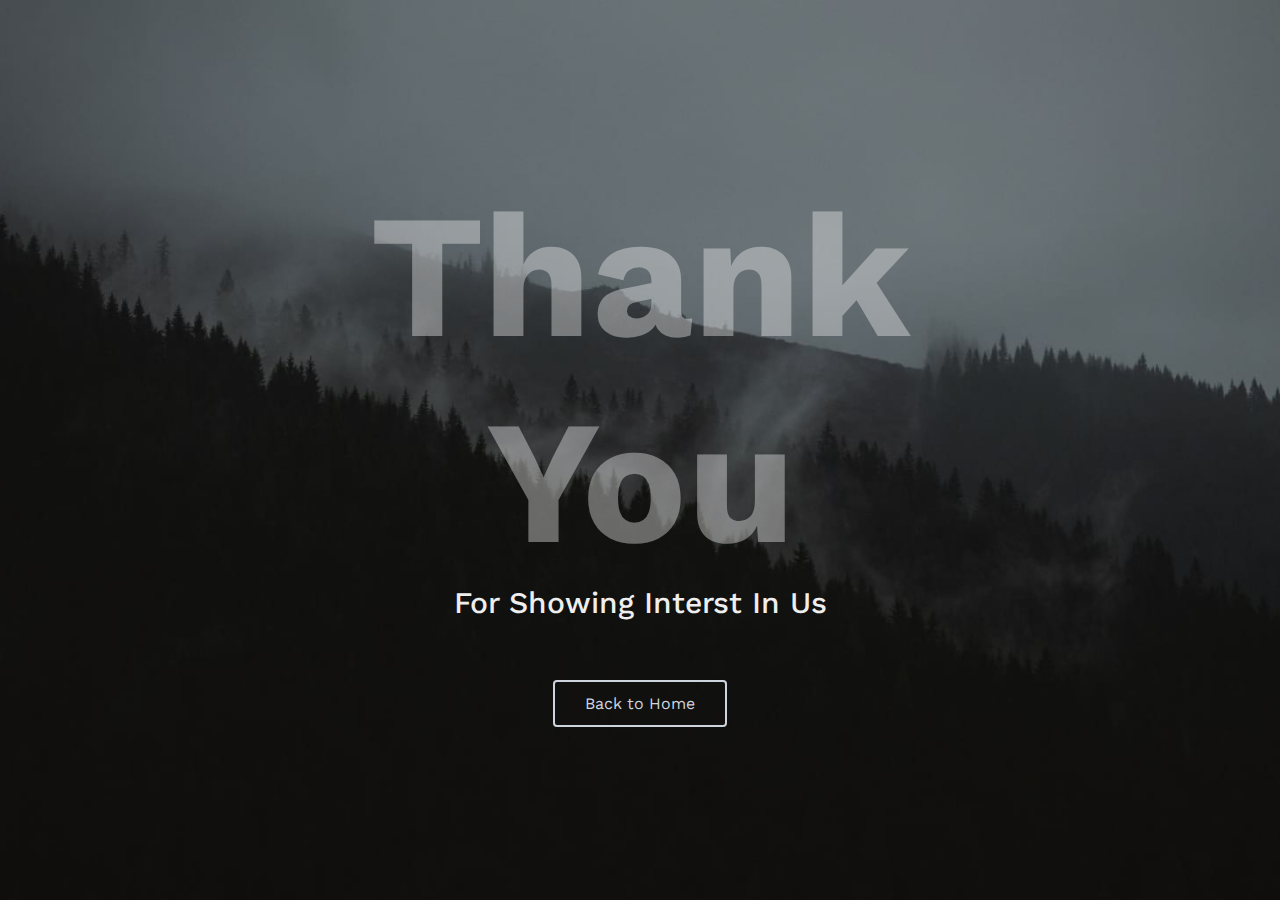
<file: thank.html>
<!DOCTYPE html>
<html lang="zxx">

<head>
    <title>Thank You</title>
        <link href="https://fonts.googleapis.com/css?family=Work+Sans:400,700&display=swap" rel="stylesheet">

   
    <link rel="stylesheet" href="css/fog.css" type="text/css" media="all" />
    

  
    <link rel="stylesheet" href="css/fontAwesome.css" type="text/css" media="all" />
    
</head>

<body>
    <div class="w3l-error-block">

        <div class="page">
            <div class="content">
                <div class="logo">
                    <a class="brand-logo" href="thank.html"></a>
                     
                <a class="brand-logo" href="index.html">
                    <img src="images/logo.png" alt="Your logo" title="idoevents" style="height:35px;" />
                </a> 
            
                </div>
                <div class="w3l-error-grid">
                    <h1>Thank You</h1>
                    <h2>For Showing Interst In Us</h2>

                    <a href="index.html" class="home">Back to Home</a>
                </div>

                
            </div>
            <img src="images/fog.jpg" class="img-responsive" alt="error image" />
        </div>

        <script src="js/jquery-3.3.1.min.js"></script>
        <script>
            var lFollowX = 0,
                lFollowY = 0,
                x = 0,
                y = 0,
                friction = 1 / 30;

            function animate() {
                x += (lFollowX - x) * friction;
                y += (lFollowY - y) * friction;

                translate = 'translate(' + x + 'px, ' + y + 'px) scale(1.1)';

                $('img').css({
                    '-webit-transform': translate,
                    '-moz-transform': translate,
                    'transform': translate
                });

                window.requestAnimationFrame(animate);
            }

            $(window).on('mousemove click', function (e) {

                var lMouseX = Math.max(-100, Math.min(100, $(window).width() / 2 - e.clientX));
                var lMouseY = Math.max(-100, Math.min(100, $(window).height() / 2 - e.clientY));
                lFollowX = (20 * lMouseX) / 100; // 100 : 12 = lMouxeX : lFollow
                lFollowY = (10 * lMouseY) / 100;

            });

            animate();
        </script>
    </div>
</body>

</html>
</file>
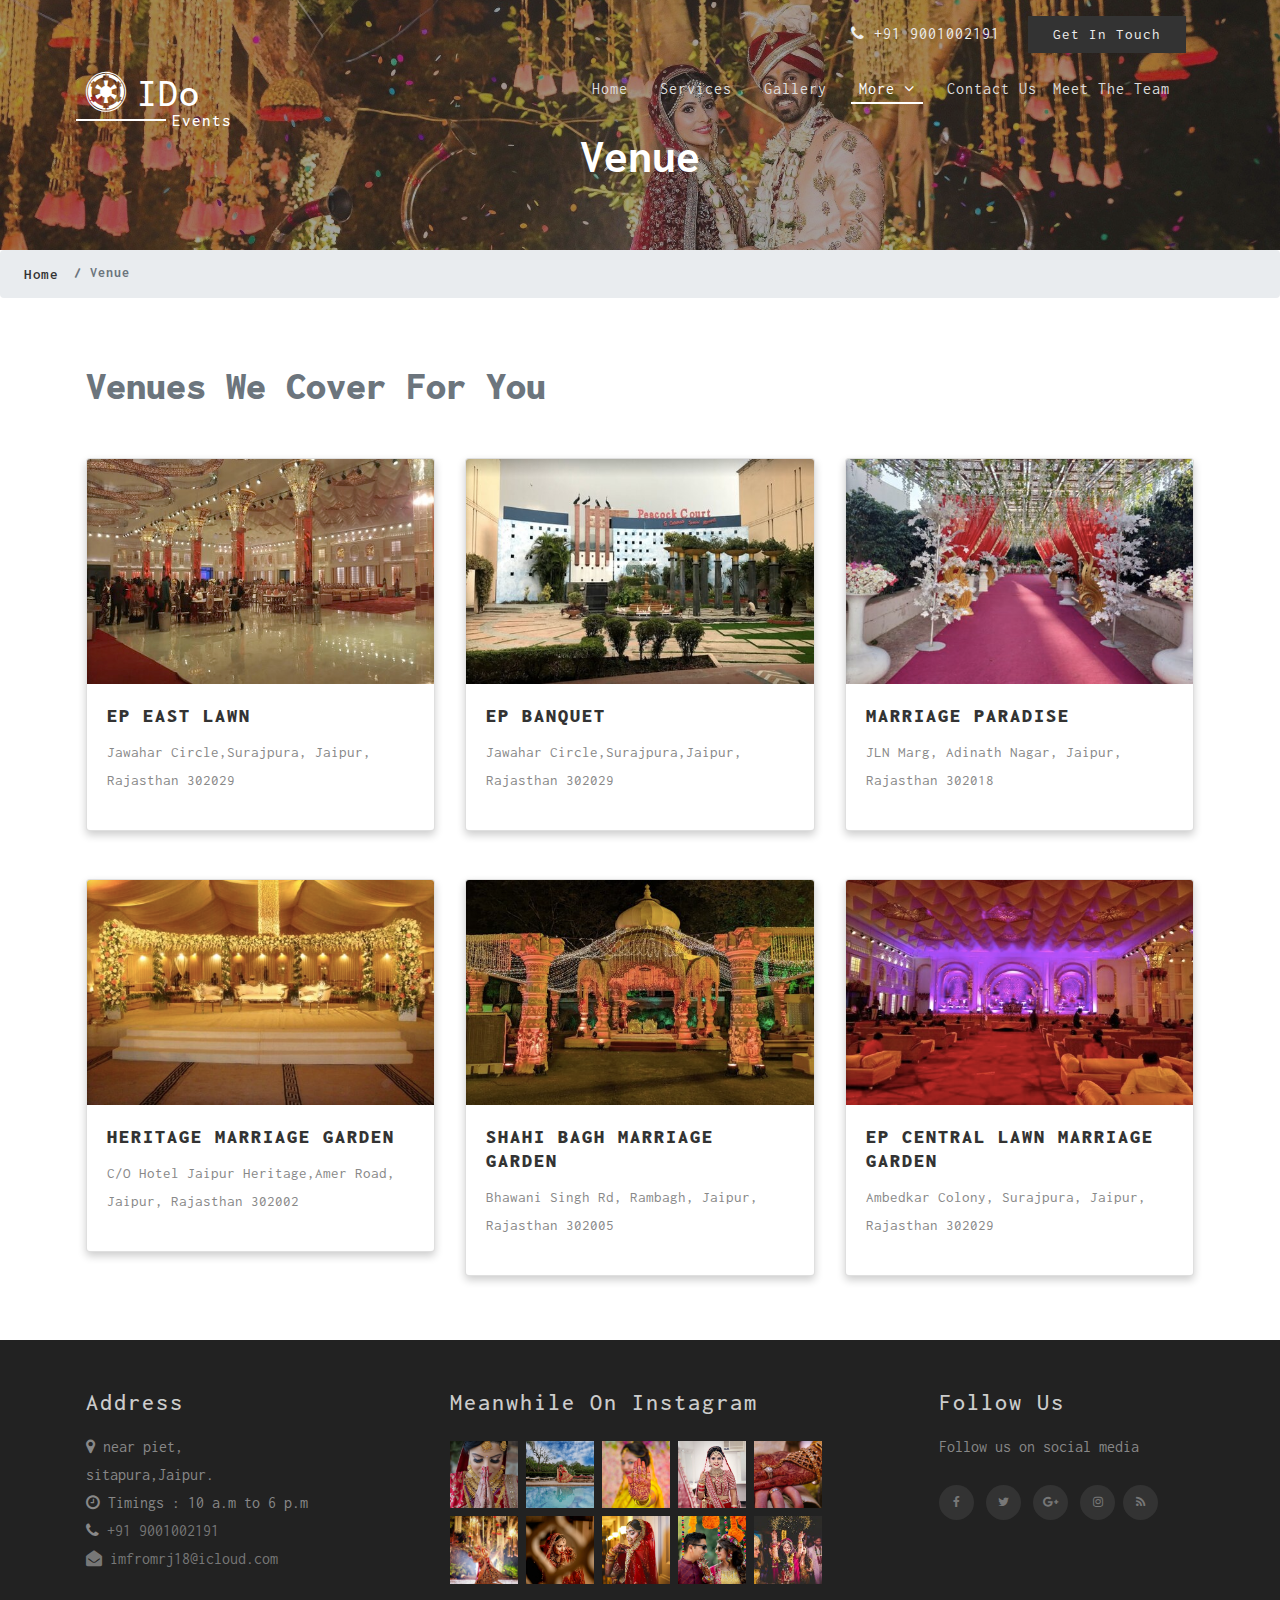
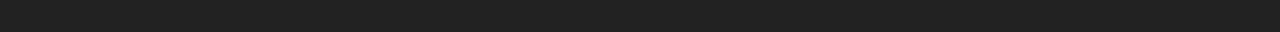
<file: venue.html>
<!DOCTYPE html>
<html lang="en">
<head>
<title>iDo Weddings</title>


	<script type="application/x-javascript">
		addEventListener("load", function () {
			setTimeout(hideURLbar, 0);
		}, false);

		function hideURLbar() {
			window.scrollTo(0, 1);
		}
	</script>



	<link rel="stylesheet" href="css/bootstrap.css">
	<link rel="stylesheet" href="css/style.css" type="text/css" media="all" />
	<link rel="stylesheet" href="css/font-awesome.min.css">

	<link href="//fonts.googleapis.com/css?family=Inconsolata:400,700&amp;subset=latin-ext,vietnamese" rel="stylesheet">


</head>

<body>



<header>
	<div class="container">

		<section class="row top_header pt-3">
			<div class="col-lg-6 buttons ml-auto">
				<p><span class="fa fa-phone"></span> +91 9001002191</p>
				<a class="btn btn-info btn-lg-block w3ls-btn px-sm-4 px-3 text-capitalize mr-sm-2" href="#contact-popup">Get In Touch</a>
				
			</div>
		</section>

		<nav class="py-3">
        <div id="logo">
			<h1>
				<a class="navbar-brand" href="index.html"> <span class="fa fa-empire"></span>iDo <span><span class="line"></span>Events</span>
				</a>
			</h1>
		</div>

        <label for="drop" class="toggle"><span class="fa fa-bars"></span></label>
        <input type="checkbox" id="drop" />
            <ul class="menu mt-2">
                <li class="mr-lg-3 mr-2"><a href="index.html">Home</a></li>
                
                <li class="mr-lg-3 mr-2"><a href="services.html">Services</a></li>
                <li class="mr-lg-3 mr-2"><a href="gallery.html">Gallery</a></li>
                <li class="mr-lg-3 mr-2 pb-0 active">

                <label for="drop-2" class="toggle">More <span class="fa fa-angle-down" aria-hidden="true"></span> </label>
                <a href="#">More <span class="fa fa-angle-down" aria-hidden="true"></span></a>
                <input type="checkbox" id="drop-2"/>
                <ul class="drop-down-ul">
                    <li><a href="venue.html">Venue </a></li>
                    <li><a href="events.html">Events </a></li>
                </ul>
                </li>
                <li><a href="contact.html">Contact Us</a></li>
                <li class="mr-lg-3 mr-2"><a href="about.html">Meet The Team</a></li>
            </ul>
        </nav>

	</div>
</header>



    <div class="inner_banner layer" id="home">
        <div class="container">
            <div class="agileinfo-inner">
                <h2 class="text-center text-white">
                    Venue 
                </h2>
            </div>
        </div>
    </div>

    <nav aria-label="breadcrumb">
        <ol class="breadcrumb">
            <li class="breadcrumb-item">
                <a href="index.html">Home</a>
            </li>
            <li class="breadcrumb-item active" aria-current="page">Venue</li>
        </ol>
    </nav>


	<section class="Venues py-5">
		<div class="container py-sm-3">
			<h3 class="heading text-capitalize mb-lg-5 mb-4"> Venues We Cover For You</span> </h3>
			<div class="row course-grids">
				<div class="col-lg-4 col-md-6">
					<div class="card">
						<img class="card-img-top" src="images/ep.jpg" alt="Card image cap">
						<div class="card-body">
						<h5 class="card-title">EP East Lawn</h5>
						<p class="card-text mb-3">Jawahar Circle,Surajpura, Jaipur, Rajasthan 302029</p>
						</div>
					</div>
				</div>
				<div class="col-lg-4 col-md-6 mt-md-0 mt-5">
					<div class="card">
						<img class="card-img-top" src="images/ep2.jpg" alt="Card image cap">
						<div class="card-body">
						<h5 class="card-title">EP Banquet</h5>
						<p class="card-text mb-3"> Jawahar Circle,Surajpura,Jaipur, Rajasthan 302029</p>
						</div>
					</div>
				</div>
				<div class="col-lg-4 col-md-6 mt-lg-0 mt-5">
					<div class="card">
						<img class="card-img-top" src="images/mp.jpg" alt="Card image cap">
						<div class="card-body">
						<h5 class="card-title">Marriage Paradise</h5>
						<p class="card-text mb-3">JLN Marg, Adinath Nagar, Jaipur, Rajasthan 302018</p>
						</div>
					</div>
				</div>
				<div class="col-lg-4 col-md-6 mt-5">
					<div class="card">
						<img class="card-img-top" src="images/hmg.jpg" alt="Card image cap">
						<div class="card-body">
						<h5 class="card-title">Heritage Marriage Garden </h5>
						<p class="card-text mb-3">C/O Hotel Jaipur Heritage,Amer Road, Jaipur, Rajasthan 302002</p>
						</div>
					</div>
				</div>
				<div class="col-lg-4 col-md-6 mt-5">
					<div class="card">
						<img class="card-img-top" src="images/sbmg.jpg" alt="Card image cap">
						<div class="card-body">
						<h5 class="card-title">Shahi Bagh Marriage Garden</h5>
						<p class="card-text mb-3">Bhawani Singh Rd, Rambagh, Jaipur, Rajasthan 302005</p>
						</div>
					</div>
				</div>
				<div class="col-lg-4 col-md-6 mt-5">
					<div class="card">
						<img class="card-img-top" src="images/ep3.jpg" alt="Card image cap">
						<div class="card-body">
						<h5 class="card-title">EP Central Lawn Marriage Garden</h5>
						<p class="card-text mb-3">Ambedkar Colony, Surajpura, Jaipur, Rajasthan 302029</p>
						</div>
					</div>
				</div>
			</div>
		</div>
	</section>

<footer>
	<div class="container py-5">
		<div class="row footer-gap">
			<div class="col-lg-4 col-sm-6">
				<h3 class="text-capitalize mb-3">Address</h3>
				<address class="mb-0">
					<p class=""><span class="fa fa-map-marker"></span> near piet,<br>sitapura,Jaipur.</p>
					<p><span class="fa fa-clock-o"></span> Timings : 10 a.m to 6 p.m</p>
					<p><span class="fa fa-phone"></span> <a href="callto:9001002191">+91 9001002191</p>
					<p><span class="fa fa-envelope-open"></span> <a href="mailto:imfromrj18@icloud.com">imfromrj18@icloud.com</a></p>
				</address>
			</div>
			<div class="col-lg-4 col-sm-6 mt-lg-0 mt-sm-0 mt-4 p-md-0">
				<h3 class="text-capitalize mb-4">Meanwhile On Instagram</h3>
				<div class="images">
					<a class="pr-2" href="#"> <img src="images/insta1.jpg" alt="" class="img-fluid"/> </a>
					<a class="pr-2" href="#"> <img src="images/insta2.jpg" alt="" class="img-fluid"/> </a>
					<a class="pr-2" href="#"> <img src="images/insta3.jpg" alt="" class="img-fluid"/> </a>
					<a class="pr-2" href="#"> <img src="images/insta4.jpg" alt="" class="img-fluid"/> </a>
					<a class="pr-2" href="#"> <img src="images/insta5.jpg" alt="" class="img-fluid"/> </a>
					<a class="mt-2 pr-2" href="#"> <img src="images/insta6.jpg" alt="" class="img-fluid"/> </a>
					<a class="mt-2 pr-2" href="#"> <img src="images/insta7.jpg" alt="" class="img-fluid"/> </a>
					<a class="mt-2 pr-2" href="#"> <img src="images/insta8.jpg" alt="" class="img-fluid"/> </a>
					<a class="mt-2 pr-2" href="#"> <img src="images/insta9.jpg" alt="" class="img-fluid"/> </a>
					<a class="mt-2 pr-2" href="#"> <img src="images/insta10.jpg" alt="" class="img-fluid"/> </a>
				</div>
			</div>
			<div class="col-lg-3 offset-lg-1 col-sm-6 mt-lg-0 mt-sm-5 mt-4">
				<h3 class="text-capitalize mb-3"> Follow us</h3>
				<p class="mb-4">Follow us on social media</p>
				<ul class="social mt-lg-0 mt-3">
					<li class="mr-1"><a href="https://www.facebook.com/rekidd46/"><span class="fa fa-facebook"></span></a></li>
					<li class="mr-1"><a href="https://twitter.com/Rekid46"><span class="fa fa-twitter"></span></a></li>
					<li class="mr-1"><a href="#"><span class="fa fa-google-plus"></span></a></li>
					<li class=""><a href="https://www.instagram.com/re_kid_46/"><span class="fa fa-instagram"></span></a></li>
					<li class="mr-1"><a href="#"><span class="fa fa-rss"></span></a></li>
				</ul>
			</div>
		</div>
	</div>

</footer>

<?php 
Include('db.php');
?>

<div id="contact-popup" class="popup-effect">
	<div class="popup">
		<h5 class="modal-title text-uppercase">Get In Touch With Us</h5>
		<div class="lcontact-form">
			<form action="db.php" method="post" class="px-3 pt-3 pb-0">
				<div class="form-group">
					<label for="recipient-name" class="col-form-label">First Name</label>
					<input type="text" class="form-control" placeholder="" name="fname" id="recipient-name2" required="">
				</div>
				<div class="form-group">
					<label for="recipient-name" class="col-form-label">Last Name</label>
					<input type="text" class="form-control" placeholder="" name="lname" id="recipient-name3" required="">
				</div>
				<div class="form-group">
					<label for="recipient-name" class="col-form-label">Email id</label>
					<input type="email" class="form-control" placeholder="" name="email" id="recipient-name4" required="">
				</div>
				<div class="form-group">
					<label for="recipient-name" class="col-form-label">Mobile Number</label>
					<input type="number" class="form-control" placeholder="" name="mob" id="recipient-name5" required="">
				</div>
				<div class="form-group">
					<label for="recipient-name1" class="col-form-label">Message</label>
					<input type="text" class="form-control" placeholder="" name="msg" id="recipient-name6" required="">
				</div>
				<div class="right-w3l">
					<input type="submit" class="form-control" value="Get Started">
				</div>
			</form>
		</div>
		<a class="close" href="#">&times;</a>
	</div>
</div>

</body>
</html>
</file>
<file: css/fog.css>
/*
Author: W3layouts
Author URL: http://w3layouts.com
*/
:root {
  --para-color: #555555;
  --theme-color: #fff;
  --theme-hover-color: #333;
}

html {
  scroll-behavior: smooth;
}

body,
html {
  margin: 0;
  padding: 0;
  font-family: 'Work Sans', sans-serif;
}

* {
  box-sizing: border-box;
}

.d-grid {
  display: grid;
}

.d-flex {
  display: flex;
  display: -webkit-flex;
}

.text-center {
  text-align: center;
}

.text-left {
  text-align: left;
}

.text-right {
  text-align: right;
}

button,
input,
select {
  -webkit-appearance: none;
  outline: none;
}

button,
.btn,
select {
  cursor: pointer;
}

a {
  text-decoration: none;
}

iframe {
  border: none;
}

ul {
  margin: 0;
  padding: 0
}

h1,
h2,
h3,
h4,
h5,
h6,
p {
  margin: 0;
  padding: 0
}

p {
  color: #444;
  font-size: 16px;
  line-height: 24px;
}

.p-relative {
  position: relative;
}

.p-absolute {
  position: absolute;
}

.p-fixed {
  position: fixed;
}

.p-sticky {
  position: sticky;
}

.btn,
button,
.actionbg,
input {
  border-radius: 4px;
  -webkit-border-radius: 4px;
  -moz-border-radius: 4px;
  -o-border-radius: 4px;
  -ms-border-radius: 4px;
}

.btn,
button,
.btn:hover,
button:hover {
  transition: 0.5s ease;
  -webkit-transition: 0.5s ease;
  -o-transition: 0.5s ease;
  -ms-transition: 0.5s ease;
  -moz-transition: 0.5s ease;
}

/*--------------------
Page
--------------------*/
.page {
  position: absolute;
  width: 100%;
  z-index: 1;
  overflow: hidden;
  box-shadow: 0 5px 15px rgba(0, 0, 0, 0.3);
}

/*--------------------
Content
--------------------*/
.content {
  text-align: center;
  display: grid;
  grid-template-rows: 1fr auto 1fr;
  min-height: 100vh;
  align-items: center;
  padding: 30px 15px;
}

.w3l-error-grid {
  margin: 0px auto;
  max-width: 850px;
  text-align: center;
  padding: 1em;
}

.content h1 {
  font-weight: 700;
  font-size: 175px;
  color: #eee;
  opacity: .4;
}

.content h2 {
  font-size: 30px;
  margin-bottom: 10px;
  color: #eee;
  font-weight: 500;
}

.content p {
  font-size: 16px;
  color: #ccc;
  line-height: 24px;
  margin-top: 10px;
}

.content a.home {
  display: inline-block;
  font-size: 16px;
  border: 2px solid #CDD4DE;
  padding: 12px 30px;
  border-radius: 4px;
  cursor: pointer;
  color: #CDD4DE;
  margin-top: 50px;
}

.content a.home:hover {
  background: rgba(152, 152, 152, 0.15);
  border: 2px solid #fff;
  background: #fff;
  color: #333;
}

.copy-right p {
  color: #aaa;
}

.copy-right p a {
  color: #fff;
}

.copy-right p a:hover {
  color: #888;
}

a.brand-logo {
  color: var(--theme-color);
  font-weight: 600;
  font-size: 35px;
  line-height: 40px;
  border: none;
  background: none;
  padding: 0px;
  text-transform: uppercase;
}

/*--------------------
Image
--------------------*/
img {
  position: absolute;
  top: 0;
  left: 0;
  width: 100%;
  height: 100%;
  z-index: -1;
  transform: scale(1.1);
}


@media (max-width: 991px) {
  .content h1 {
    font-size: 120px;
  }
}

@media (max-width: 568px) {}

@media (max-width: 440px) {
  .content {
    padding-bottom: 20px;
    padding-top: 20px;
  }

  a.brand-logo {
    font-size: 30px;
    line-height: 35px;
  }

  .content h1 {
    font-size: 100px;
  }

  .content p {
    font-size: 15px;
  }
}
</file>
<file: css/style.css>
/*--
Author: W3layouts
Author URL: http://w3layouts.com
License: Creative Commons Attribution 3.0 Unported
License URL: http://creativecommons.org/licenses/by/3.0/
--*/
body{
	padding:0;
	margin:0;
	background:#fff;
	position:relative;
	font-family: 'Inconsolata', monospace;
}
body a{
    transition:0.5s all;
	-webkit-transition:0.5s all;
	-moz-transition:0.5s all;
	-o-transition:0.5s all;
	-ms-transition:0.5s all;
	cursor: pointer !important;
}

button,.btn{
	cursor: pointer !important;
}
html {
  scroll-behavior: smooth;
}
a:hover{
	text-decoration:none;
}
input[type="button"],input[type="submit"],.contact-form input[type="submit"]{
	transition:0.5s all;
	-webkit-transition:0.5s all;
	-moz-transition:0.5s all;
	-o-transition:0.5s all;
	-ms-transition:0.5s all;
}
h1,h2,h3,h4,h5,h6{
	margin:0;
}
p{
	margin:0;
    line-height: 28px;
}
ul{
	margin:0;
	padding:0;
}
label{
	margin:0;
}
img{
	width:100%;
}



/*-- header --*/

header {
    position: absolute;
    z-index: 9;
    width: 100%;
}

.toggle,
[id^=drop] {
	display: none;
}

/* Giving a background-color to the nav container. */
nav {
	margin:0;
	padding: 0;
}


#logo a {
    float: left;
    font-size: 1em;
    letter-spacing: 1px;
    color: #fff;
    text-transform: capitalize;
    display: initial;
    margin: 0;
    position: relative;
    border: none;
    padding: 0;
}

#logo a.navbar-brand span.fa {
    position: static;
    top: 0;
    bottom: 0;
    margin-right: 10px;
    font-size: inherit;
}
#logo a span {
    color: #fff;
    position: absolute;
    font-size: 17px;
    bottom: -28%;
    right: -28%;
}
#logo a span span.line {
    position: absolute;
    content: '';
    width: 90px;
    height: 2px;
    background: #fff;
    right: 110%;
    bottom: 42%;
}

/* Since we'll have the "ul li" "float:left"
 * we need to add a clear after the container. */

nav:after {
	content:"";
	display:table;
	clear:both;
}

/* Removing padding, margin and "list-style" from the "ul",
 * and adding "position:reltive" */
nav ul {
	float: right;
	padding:0;
	margin:0;
	list-style: none;
	position: relative;
	}

/* Positioning the navigation items inline */
nav ul li {
	margin: 0px;
	display:inline-block;
	float: left;
	}

/* Styling the links */
nav a {
    color: #fff;
    text-transform: capitalize;
    letter-spacing: 1px;
    padding-left: 0;
    padding-right: 0;
	padding: 5px 8px;
    color: #ddd;
    border-bottom: 2px solid transparent;
}


nav ul li ul li:hover { background: #f8f9fa; }

/* Background color change on Hover */
nav a:hover {
    color: #fff;
    border-bottom: 2px solid #fff;
}
.menu li.active  a{
    color: #fff;
    border-bottom: 2px solid #fff;
}

/* Hide Dropdowns by Default
 * and giving it a position of absolute */
nav ul ul {
	display: none;
	position: absolute;
	/* has to be the same number as the "line-height" of "nav a" */
	top: 25px;
    background: #fff;
    padding: 10px;
}

/* Display Dropdowns on Hover */
nav ul li:hover > ul {
	display:inherit;
}

/* Fisrt Tier Dropdown */
nav ul ul li {
	width:170px;
	float:none;
	display:list-item;
	position: relative;
}
ul.drop-down-ul li a,nav ul ul li a {
    color: #333!important;
    padding: 5px 10px;
    display: block;
}

/* Second, Third and more Tiers
 * We move the 2nd and 3rd etc tier dropdowns to the left
 * by the amount of the width of the first tier.
*/
nav ul ul ul li {
	position: relative;
	top:-60px;
	/* has to be the same number as the "width" of "nav ul ul li" */
	left:170px;
}


/* Change ' +' in order to change the Dropdown symbol */
li > a:only-child:after { content: ''; }


/* Media Queries
--------------------------------------------- */

@media all and (max-width : 768px) {

	#logo {
		display: block;
		padding: 0;
		width: 100%;
		text-align: center;
		float: none;
	}

	nav {
		margin: 0;
	}

	/* Hide the navigation menu by default */
	/* Also hide the  */
	.toggle + a,
	.menu {
		display: none;
	}

	/* Stylinf the toggle lable */
	.toggle {
		display: block;
		padding: 5px 20px;
		font-size: 20px;
		text-decoration:none;
		border:none;
		float: right;
		background-color: #17a2b8;
		color: #fff;
	}
	nav ul {
		width: 100%;
	}
	nav a{
		color: #333;
	}
	nav a:hover,.menu li.active a {
		color: #999;
		border-bottom: 2px solid #999;
	}
	.menu .toggle {
		float: none;
		text-align: center;
		margin: auto;
		width: 25%;
		padding: 5px;
		font-weight: normal;
		font-size: 16px;
		background: none;
		letter-spacing: 1px;
		color: #333;
		padding: 0;
	}

	.toggle:hover {
		color:#333;
		background-color: #fff;
	}

	/* Display Dropdown when clicked on Parent Lable */
	[id^=drop]:checked + ul {
		display: block;
		background: #fff;
		padding: 15px 0;
		text-align: center;
	}

	/* Change menu item's width to 100% */
	nav ul li {
		display: block;
		width: 100%;
		padding: 5px 0;
		}

	nav ul ul .toggle,
	nav ul ul a {
		padding: 0 40px;
	}

	nav ul ul ul a {
		padding: 0 80px;
	}

	nav a:hover,
 	nav ul ul ul a {
		background-color: transparent;
	}

	nav ul li ul li .toggle,
	nav ul ul a,
  nav ul ul ul a{
		padding:14px 20px;
		color:#FFF;
		font-size:16px;
	}
	  ul.drop-down-ul li a, nav ul ul li a {
		display: inline-block;
	}
	ul.drop-down-ul {
		padding-bottom: 0 !important;
		padding-top: 5px !important;
	}

	/* Hide Dropdowns by Default */
	nav ul ul {
		float: none;
		position:static;
		color: #ffffff;
		/* has to be the same number as the "line-height" of "nav a" */
	}

	/* Hide menus on hover */
	nav ul ul li:hover > ul,
	nav ul li:hover > ul {
		display: none;
	}

	/* Fisrt Tier Dropdown */
	nav ul ul li {
		display: block;
		width: 100%;
		padding: 0;
	}

	nav ul ul ul li {
		position: static;
		/* has to be the same number as the "width" of "nav ul ul li" */

	}

}

@media all and (max-width : 330px) {

	nav ul li {
		display:block;
		width: 94%;
	}

}

.btn-info {
    color: #eee;
    background-color: #333;
    border-color: #333;
    border-radius: 0;
    letter-spacing: 1px;
    font-size: 15px;
}
.btn-info1 {
    color: #eee;
    background-color: #17a2b8;
    border-color: #17a2b8;
    border-radius: 0;
    letter-spacing: 1px;
    font-size: 15px;
}
.btn-info:hover{
    color: #333;
    background-color: #fff;
    border-color: #fff;
}
.btn-info1:hover {
    color: #fff;
    background-color: #333;
    border-color: #333;
}
.buttons {
    text-align: right;
}
.buttons p {
    margin: 0;
    display: inline-block;
    margin-right: 20px;
    vertical-align: middle;
    letter-spacing: 1px;
    color: #eee;
}
/*-- //header --*/

/*-- popup --*/
.popup-effect {
    position: fixed;
    top: 0;
    bottom: 0;
    left: 0;
    right: 0;
    background: rgba(0, 0, 0, 0.7);
    transition: opacity 0ms;
    visibility: hidden;
    opacity: 0;
    z-index: 99;
}

.popup-effect:target {
    visibility: visible;
    opacity: 1;
}

.popup {
    background: #fff;
    border-radius: 4px;
    max-width: 500px;
    position: relative;
    margin: 8em auto;
    padding: 3em 2em;
    z-index: 999;
}
.popup p {
    color: #777;
}

.popup .close {
    position: absolute;
    top: 10px;
    right: 15px;
    transition: all 200ms;
    font-size: 30px;
    font-weight: bold;
    text-decoration: none;
    color: #000;
}

.popup .close:hover {
    color: #17a2b8;
}
/*-- //popup --*/



/* banner */

.banner {
    background: url(../images/banner.jpg)no-repeat 0px 0px;
    -webkit-background-size: cover;
    -moz-background-size: cover;
    -o-background-size: cover;
    -ms-background-size: cover;
    background-size: cover;
    position: relative;
    z-index: 1;
}

.banner:after,
.inner_banner:after {
    background-color: #333;
    content: "";
    left: 0;
    opacity: 0.45;
    top: 0;
    position: absolute;
    height: 100%;
    width: 100%;
    z-index: -1;
}

.inner_banner {
    background: url(../images/banner.jpg)no-repeat center;
    -webkit-background-size: cover;
    -moz-background-size: cover;
    -o-background-size: cover;
    -ms-background-size: cover;
    background-size: cover;
    position: relative;
    z-index: 1;
}

.soon_banner {
    background: url(../images/banner.jpg)no-repeat center;
    -webkit-background-size: cover;
    -moz-background-size: cover;
    -o-background-size: cover;
    -ms-background-size: cover;
    background-size: cover;
    position: relative;
    padding: 8vw 0;
    z-index: 1;
}

.soon_banner:after {
    background-color: #222;
    content: "";
    left: 0;
    opacity: 0.65;
    top: 0;
    position: absolute;
    height: 100%;
    width: 100%;
    z-index: -1;
}

.main_banner {
    background: url(../images/banner.jpg)no-repeat center;
    -webkit-background-size: cover;
    -moz-background-size: cover;
    -o-background-size: cover;
    -ms-background-size: cover;
    background-size: cover;
    padding: 12vw 0;
    position: relative;
    z-index: 1;
}

.main_banner:after {
    background-color: #f5f5f5;
    content: "";
    opacity: 0.5;
    left: 0;
    top: 0;
    position: absolute;
    height: 100%;
    width: 100%;
    z-index: -1;
}

li.breadcrumb-item a {
    color: #333;
    font-weight: 600;
    font-size: 0.95em;
    letter-spacing: 0.5px;
}
.breadcrumb{
    margin-bottom: 0rem;
}
.breadcrumb-item.active {
    font-weight: bold;
    font-size: 0.9em;
    letter-spacing: 1px;
}

.agileinfo-inner h2 {
    font-size: 3em;
    font-weight: 700;
    text-transform: capitalize;
    padding: 10vw 0 5vw;
}

.banner-heading h3 {
    color: #fff;
    display: inline-block;
    font-size: 4.2em;
    text-transform: capitalize;
     text-shadow: 0 2px 2px rgba(0, 0, 0, 0.2);
}

.banner-heading {
	text-align:left;
}

.slider-info a {
    color: #eee;
    font-size: 15px;
    letter-spacing: 1px;
    padding: 12px 20px;
    border: 2px solid #dc3545;
    display: inline-block;
    background: #dc3545;
}
.slider-info a:hover {
    background: #fff;
    border: 2px solid #fff;
	color: #333;
}
.slider-info a i{
	color: #17a2b8;
}
a.mr-2 i {
    color: #dc3545;
}
.banner-text {
    padding: 17vw 0 6vw;
}
.slider-info {
    max-width: 600px;
    margin: 0 auto;
    padding-bottom: 60px;
    border-right: 4px solid #fff;
    border-bottom: 4px solid #fff;
	position: relative;
    text-align: center;
}
.slider-info:after {
    content: '';
    position: absolute;
    width: 150px;
    height: 4px;
    background: #fff;
    right: 0%;
    top: 0%;
}
.slider-info:before {
    content: '';
    position: absolute;
    width: 4px;
    height: 80px;
    background: #fff;
    left: 0%;
    bottom: 0%;
}
/* //banner */

/* login and register modal */

.right-w3l input[type="submit"] {
    background: #17a2b8;
    border: none;
    color: #fff;
    font-size: 15px;
    text-transform: capitalize;
    letter-spacing: 1px;
    cursor: pointer;
    width: auto;
    padding: 8px 25px;
    border-radius: 0;
}

.right-w3l input[type="submit"]:hover {
    background: #444;
}

.col-form-label {
    text-transform: uppercase;
    font-weight: 600;
    color: #333;
    font-size: 14px;
    letter-spacing: 2px;
}

.modal-body {
    position: relative;
    -webkit-box-flex: 1;
    -ms-flex: 1 1 auto;
    flex: 1 1 auto;
    padding: 1rem;
    background: #fff;
}

h5.modal-title {
    font-size: 1.5em;
    padding-left: 18px;
    color: #333;
    font-weight: 600;
    letter-spacing: 2px;
}

/* //modal */


/*-- welcome --*/

h3.heading,h3.heading.wedding {
    font-size: 40px;
    color: #6c757d;
    font-weight: 900;
}
.welcome p {
    font-size: 16px;
    color: #777;
    line-height: 30px;
}
h4.left-heading{
    text-transform: uppercase;
    font-size: 30px;
    font-weight: 600;
    color: #333;
    margin-bottom: 15px;
    letter-spacing: 1px;
    margin-top: 40px;
}
.image1 {
    padding: 2em;
	position: relative;
	background: #f9f8fa;
}
.image1 h4 {
    color: #17a2b8;
}
.welcome-button a {
    font-size: 15px;
    color: #fff;
    background: #333;
    padding: 12px 30px;
    text-transform: capitalize;
    letter-spacing: 2px;
    display: inline-block;
}
.welcome-button a:hover {
	background: #17a2b8;
}

/*-- //welcome --*/

/*-- services --*/
.service-grid1 {
    background: #fff;
    padding: 1em 0em;
	text-align: center;
}
.service-grid1 p {
    font-size: 16px;
    color: #888;
    line-height: 28px;
}
.service-grid1 h4 {
    font-size: 22px;
    letter-spacing: 2px;
    font-weight: 900;
    line-height: 30px;
    color: #333;
    text-transform: capitalize;
}
.service-grid1 h5 {
    font-size: 50px;
    font-weight: bold;
    color: #dc3545;
    opacity: .5;
    transition: 0.5s all;
    -webkit-transition: 0.5s all;
    -moz-transition: 0.5s all;
    -ms-transition: 0.5s all;
    -o-transition: 0.5s all;
}
.service-grid1:hover h5 {
    transform: scale(1.5);
    -webkit-transform: scale(1.5);
    -moz-transform: scale(1.5);
    -o-transform: scale(1.5);
    -ms-transform: scale(1.5);
    transition: 0.5s all;
    -webkit-transition: 0.5s all;
    -moz-transition: 0.5s all;
    -ms-transition: 0.5s all;
    -o-transition: 0.5s all;
    opacity: 1;
}
.service-grid1 span.fa {
    width: 60px;
    background: #dc3545;
    height: 60px;
    color: #fff;
    font-size: 18px;
    text-align: center;
    line-height: 55px !important;
    border-bottom-left-radius: 35px;
    border-bottom-right-radius: 35px;
}
.ser-button a {
    font-size: 15px;
    color: #fff;
    background: #dc3545;
    padding: 12px 30px;
    text-transform: capitalize;
    letter-spacing: 1px;
    display: inline-block;
}
.ser-button {
    text-align: center;
    width: 100%;
}
/*-- //services --*/

/*-- team --*/

.agileits-team-grid {
    width: 20%;
}

.agileits-team-grids {
    margin: 3em 0;
}
.team-info{
    position: relative;
    overflow: hidden;
}
.team-caption h4{
    color: #eee;
    font-size: 1.4em;
    font-weight: 600;
    margin: .5em 0 .3em 0px;
}
.team-caption p{
    color: #999;
    font-size: .9em;
    margin: 0;
    letter-spacing: 1px;
}
.team-caption ul{
    padding: 0;
    margin: 1em 0 2em 0;
}
.team-caption ul li{
    display: inline-block;
	width:15px;
}
.team-caption ul li a span.fa.fa-facebook{
    font-size: 12px;
    background: none;
    color: #888;
    transition: 0.5s all;
    -webkit-transition: 0.5s all;
    -moz-transition: 0.5s all;
    -o-transition: 0.5s all;
    -ms-transition: 0.5s all;
}
.team-caption ul li a span.fa.fa-facebook:hover {
    color: #3b5998;
}
.team-caption ul li a span.fa.fa-linkedin{
    font-size: 12px;
    background: none;
    color: #888;
    transition: 0.5s all;
    -webkit-transition: 0.5s all;
    -moz-transition: 0.5s all;
    -o-transition: 0.5s all;
    -ms-transition: 0.5s all;
}
.team-caption ul li a span.fa.fa-linkedin:hover {
    color: #0077b5;
}
.team-caption ul li a span.fa.fa-twitter{
    font-size: 12px;
    background: none;
    color: #888;
    transition: 0.5s all;
    -webkit-transition: 0.5s all;
    -moz-transition: 0.5s all;
    -o-transition: 0.5s all;
    -ms-transition: 0.5s all;
}
.team-caption ul li a span.fa.fa-twitter:hover{
	color: #55acee;
}
.team-caption ul li a span.fa.fa-rss{
    font-size: 12px;
    background: none;
    color: #888;
    transition: 0.5s all;
    -webkit-transition: 0.5s all;
    -moz-transition: 0.5s all;
    -o-transition: 0.5s all;
    -ms-transition: 0.5s all;
}
.team-caption ul li a span.fa.fa-rss:hover{
	color: #f26522;
}
.team-caption {
    background: #222;
    padding: 1em;
    position: absolute;
    left: 0px;
    bottom: -105%;
    text-align: center;
    width: 100%;
    -webkit-transition: .5s all;
    transition: .5s all;
    -moz-transition: .5s all;
}
.team-info:hover .team-caption{
    bottom: 0%;
}
.team-info:hover .team-caption {
    bottom: 0%;
}
h4.text {
    text-align: center;
    font-size: 23px;
    letter-spacing: -1px;
    color: #333;
}
p.text {
    color: #777;
    text-align: center;
    width: 100%;
    margin-top: 5px;
}
/*-- //team --*/

/*-- subscribe --*/
.subscribe form {
    position: relative;
    width: 60%;
    margin: auto;
}

.subscribe input[type="email"] {
    display: inline-block;
    background: transparent;
    border: solid 2px #333;
    width: 100%;
    outline: none;
    padding: 1.3em 4em 1.3em 2em;
    font-size: 1em;
    color: #666;
    border-radius: 0px;
    letter-spacing: 2px;
    box-shadow: none;
}
.subscribe button.btn1 {
    color: #fff;
    border: none;
    width: 80px;
    height: 68px;
    position: absolute;
    right: 0;
    bottom: 0;
    text-align: center;
    cursor: pointer;
    background: #333;
    -webkit-transition: 0.5s all;
    -moz-transition: 0.5s all;
    -o-transition: 0.5s all;
    -ms-transition: 0.5s all;
    transition: 0.5s all;
}

/*-- //subscribe --*/


/*-- section counter --*/
.section {
    background: #17a2b8;
    position: relative;
}
.examples h4 {
    font-size: 50px;
    color: #fff;
    font-weight: 900;
}
.examples p {
    font-size: 17px;
    margin-top: 25px;
    color: #fff;
}
p.countdown-text {
    width: 50%;
}
.position-img1 {
    position: absolute;
    left: 11%;
    top: 0%;
}
.position-img2 {
    position: absolute;
    right: 11%;
    bottom: 0%;
}

/*-- input form --*/
.field-group input {
    padding: 13px 15px;
    font-size: 15px;
    border: none;
    color: #333;
    margin: .5em 0;
    background: transparent;
    box-sizing: border-box;
    letter-spacing: 0px;
    width: 100%;
    outline: none;
    border: 1px solid #bbb;
}
.content-bottom {
    padding: 2vw 3vw;
    box-sizing: border-box;
    background: #fff;
    position: relative;
}
.agileits-grid {
    background: #fff;
}
.wthree-field input[type="submit"] {
    border: none;
    padding: 12px;
    color: #fff;
    background: #333;
    width: 100%;
    letter-spacing: 1px;
    margin-top: .5em;
}
.content-top-agile h3 {
    text-align: center;
    background: #dc3545;
    color: #fff;
    font-size: 26px;
    padding: 1.5em 0;
}
/*-- //input form --*/
/*-- //section counter --*/

/*-- About page --*/
.about-grids h4 {
    text-transform: capitalize;
    font-size: 28px;
    color: #333;
    line-height: 40px;
    margin-bottom: 15px;
}
.about-grids p {
    font-size: 16px;
    color: #888;
    line-height: 28px;
}
/*-- //About page --*/

/*-- stats --*/
.stats_test {
    background: #222;
}

.stats_test{
    background: url(../images/banner.jpg) no-repeat center;
    background-attachment: fixed;
}
.stats_test h3{
	color: #fff;
}
.stats_left p.counter {
	font-size: 3em;
    font-weight: 600;
    letter-spacing: 1px;
    color: #17a2b8;
	line-height: 2em;
}

.stats_left h4 {
    font-size: 20px;
    color: #ddd;
    margin-bottom: 10px;
    letter-spacing: 2px;
    font-weight: 600;
}

.stats_bottom_grid_left img {
	margin: 0 auto;
}
.stats_left {
    padding: 0;
	border-top: none;
	border-bottom: none;
}
/*-- //stats --*/

/*-- clients --*/
.clients-main{
    background: url(../images/bg.jpg) no-repeat center;
    background-size: cover;
	background-attachment: fixed;
}
.wthree-different-dot1 {
    background: rgba(51, 51, 51, 0.7);
}
.clients-main h3.heading {
    color: #fff;
}
.contact-w3layouts h3,
.clients h3 {
	color: #000!important;
}
.spldishes-w3left {
	padding: 2.3em;
	background-color: #fd463e;
	-webkit-transition: .5s all;
	-moz-transition: .5s all;
	-o-transition: .5s all;
	-ms-transition: .5s all;
	transition: .5s all;
}
.w3agile-spldishes p.para-agileits-w3layouts {
	color: #8a8888!important;
}
.spldishes-agileinfo:hover .spldishes-w3left {
	background-color: #09c4dc;
}
.spldishes-agileinfo {
	margin-top: 4em;
}
.spldishes-agileinfo h5 {
	font-size: 2em;
	color: #fff;
}
.spldishes-w3left p {
	color: #fff;
	margin-top: 1.4em;
}
.spldishes-grids {
	padding: 0;
}
.g1 {
	position: relative;
	display: block;
	padding: 0em 0em 0em;
	margin: 0em 0em 0em 0em;
}
.agile-dish-caption h5 {
    font-size: 20px;
    color: #fff;
    margin: 1em 0;
    text-transform: uppercase;
    letter-spacing: 3px;
    font-weight: 600;
}
.agile-dish-caption h3 {
	font-weight: bold;
	color: #3d3d3d;
}
.agile-dish-caption span {
    margin: 0;
    padding: 0;
    font-size: 16px;
    line-height: 30px;
    color: #999;
    font-weight: 300;
    display: block;
}
#owl-demo .item img {
	width: 100px;
}
p.para-w3-agile {
    color: #eee;
    font-size: 16px;
    line-height: 35px;
    letter-spacing: 0px;
}
.agile-dish-caption {
}
.flexslider .slides img {
    display: inline-block;
    width: 200px;
    height: 200px;
    border: 5px solid #fff;
	padding: 5px;
}
.g1 p span.fa {
	font-size: 1.8em;
	color:#eee;
	margin-right: 0.5em;
}
@media(max-width:480px) {
	.agile-dish-caption {
		padding: 0.5em;
	}
	.agile-dish-caption span {
		font-size: 0.8em;
	}
}
.client-eql {
	display: flex;
	-webkit-justify-content: space-between;
	justify-content: space-between;
}
/*-- //clients --*/

/*-- contact --*/
.address-info {
	padding: 1em 2em;
}

.address-right h6 {
    font-size: 17px;
    color: #414346;
    letter-spacing: 2px;
    font-weight: 600;
	text-shadow: 0 1px 2px rgba(0, 0, 0, 0.07);
}

.address-grid span.fa{
    font-size: 2em;
    color: #dc3545;
    margin-bottom: 15px;
}

.address-right p,
.address-right a {
	color: #7c848c;
}
.map iframe {
    width: 100%;
    min-height: 300px;
}
.form input[type="text"],.form input[type="email"],.form input[type="tel"],.form textarea{
    font-size: 16px;
    color: #8c8c8c;
    padding: 0.5em 1em .5em 0;
    border: 0;
    width: 100%;
    border-bottom: 1px solid #bbb;
    background: none;
    -webkit-appearance: none;
	outline: none;
}
/*-- input-effect --*/
.styled-input.agile-styled-input-top {
    margin-top: 0;
}
.styled-input input:focus ~ label, .styled-input input:valid ~ label,.styled-input textarea:focus ~ label ,.styled-input textarea:valid ~ label{
    font-size: 16px;
    color: #333;
    top: -1.3em;
    -webkit-transition: all 0.125s;
	-moz-transition: all 0.125s;
	-o-transition: all 0.125s;
	-ms-transition: all 0.125s;
    transition: all 0.125s;
}

.styled-input textarea:valid ~ label{
    color: #8c8c8c;
}
.styled-input {
	width: 100%;
    position: relative;
    margin: 0 0 1.6em;
}
.styled-input:nth-child(1),.styled-input:nth-child(3){
	margin-left:0;
}
.textarea-grid{
	float:none !important;
	width:100% !important;
	margin-left:0 !important;
}
.styled-input label {
	color: #8c8c8c;
    padding: 0.5em 0em;
    position: absolute;
    top: 0;
    left: 0;
    -webkit-transition: all 0.3s;
    -moz-transition: all 0.3s;
    transition: all 0.3s;
    pointer-events: none;
    font-weight: 400;
    font-size: 16px;
    display: block;
    line-height: 1em;
}
.styled-input input ~ span,.styled-input textarea ~ span {
	display: block;
    width: 0;
    height: 2px;
    background: #333;
    position: absolute;
    bottom: 0;
    left: 0;
    -webkit-transition: all 0.125s;
    -moz-transition: all 0.125s;
    transition: all 0.125s;
}
.styled-input textarea ~ span {
    bottom: 5px;
}
.styled-input input:focus.styled-input textarea:focus {
	outline: 0;
}
.styled-input input:focus ~ span,.styled-input textarea:focus ~ span {
	width: 100%;
	-webkit-transition: all 0.075s;
	-moz-transition: all 0.075s;
	transition: all 0.075s;
}
/*-- //input-effect --*/
.form input[type="submit"] {
    outline: none;
    border: none;
    cursor: pointer;
    font-size: 15px;
    color: #fff;
    background: #dc3545;
    padding: 12px 40px;
    text-transform: capitalize;
    letter-spacing: 1px;
    display: inline-block;
}
.form input[type="submit"]:hover {
    background: #333;
	color:#fff;
}
.bg-img {
    background: url(../images/contact.jpg) no-repeat center;
    background-size: cover;
}
.contact-layer {
    background: rgba(0, 0, 0, 0.6);
    padding: 5em 4em;
    height: 100%;
}
.bg-img h3 {
    font-size: 40px;
    color: #eee;
    font-weight: 600;
    text-transform: capitalize;
    line-height: 50px;
}
.bg-img p i{
    color: #dc3545;
}
.bg-img p{
    margin: 0;
    font-size: 26px;
    font-weight: 600;
    color: #eee;
}
.contact-form{
	padding: 0 3em;
}
/*-- //contact --*/

/* error page */

.error_banner h4 {
    color: #333;
    text-transform: capitalize;
    font-size: 3em;
}

.error_banner h5 {
    color: #dc3545;
    font-size: 10em;
}

.error_banner h5 span {
    color: #dc3545;
    font-size: 52PX;
    font-weight: 300;
    letter-spacing: 3px;
}

.error_banner p {
    color: #333;
    text-transform: capitalize;
    font-size: 1.5em;
}

/* //error page */


/*-- query --*/

.query {
    background: url(../images/contact.jpg) no-repeat center;
    background-size: cover;
}
.query h4 {
    font-size: 40px;
    font-weight: 600;
    color: #fff;
}
.query p {
    font-size: 16px;
    color: #ccc;
	line-height: 28px;
}
.query a {
    color: #fff;
    letter-spacing: 1px;
    border: 2px solid #eee;
    padding: 12px 25px;
    font-size: 16px;
    margin-top: 15px;
    display: inline-block;
}
.query a:hover {
    background: #fff;
    color: #333;
}
/*-- query --*/

/*-- banner to bottom --*/
.thim-click-to-bottom {
    font-size: 30px;
    -webkit-animation: bounce 2s infinite ease-in-out;
    z-index: 99;
    text-align: center;
}
.thim-click-to-bottom span.fa{
    color: #fff;
	transition: 0.5s all;
	-webkit-transition: 0.5s all;
	-moz-transition: 0.5s all;
	-ms-transition: 0.5s all;
	-o-transition: 0.5s all;
}
.thim-click-to-bottom i:hover {
	color: #17a2b8;
	transition: 0.5s all;
	-webkit-transition: 0.5s all;
	-moz-transition: 0.5s all;
	-ms-transition: 0.5s all;
	-o-transition: 0.5s all;
}
@-webkit-keyframes bounce {
	0%, 20%, 60%, 100%  { -ms-transform: translateY(0); }
	0%, 20%, 60%, 100%  { -o-transform: translateY(0); }
	0%, 20%, 60%, 100%  { -moz-transform: translateY(0); }
	0%, 20%, 60%, 100%  { -webkit-transform: translateY(0); }
    40%  { -webkit-transform: translateY(-20px); }
	80% { -webkit-transform: translateY(-10px); }
}
/*-- hover-effect --*/
/*-- //banner to bottom --*/

/*-- Recent Events --*/
p.card-text {
    font-size: 15px;
    color: #888;
    line-height: 28px;
}
h5.card-title {
    text-transform: uppercase;
    font-size: 20px;
    font-weight: 900;
    color: #333;
    margin-bottom: 10px;
    letter-spacing: 2px;
}
.btn-primary {
    color: #fff;
    background-color: #dc3545;
    border-color: transparent;
    border-radius: 2px;
    padding: 8px 30px;
	letter-spacing: 1px;
	font-size: 14px;
}
.btn-primary:hover {
    color: #fff;
    background-color: #17a2b8;
    border-color:transparent;
}
/*-- //Recent Events --*/

/* gallery */
.portfolio-area li figure {
	margin: 0;
}

.portfolio-item2 {
	padding: 0;
	margin: 2px;
	border: 5px solid #eaeaea;
}

/*-- //gallery --*/


/*-- images --*/
.bg-img1 {
    background: url(../images/bg-img1.jpg) no-repeat center;
    background-size: cover;
    min-height: 500px;
	padding: 0;
    transform: scale(0.9);
    -webkit-transform: scale(.9);
    -moz-transform: scale(0.9);
    -ms-transform: scale(0.9);
    -o-transform: scale(0.9);
}
.bg-img2 {
    background: url(../images/bg-img2.jpg) no-repeat center;
    background-size: cover;
    min-height: 500px;
	padding: 0;
}
.bg-img3 {
    background: url(../images/bg-img3.jpg) no-repeat center;
    background-size: cover;
    min-height: 500px;
	padding: 0;
    transform: scale(0.9);
    -webkit-transform: scale(.9);
    -moz-transform: scale(0.9);
    -ms-transform: scale(0.9);
    -o-transform: scale(0.9);
}
.bg-img4 {
    background: url(../images/bg-img4.jpg) no-repeat center;
    background-size: cover;
    min-height: 500px;
	padding: 0;
}
.bg-img5 {
    background: url(../images/bg-img5.jpg) no-repeat center;
    background-size: cover;
    min-height: 500px;
	padding: 0;
    transform: scale(0.9);
    -webkit-transform: scale(.9);
    -moz-transform: scale(0.9);
    -ms-transform: scale(0.9);
    -o-transform: scale(0.9);
}
.bg-img6 {
    background: url(../images/bg-img6.jpg) no-repeat center;
    background-size: cover;
    min-height: 500px;
	padding: 0;
}
.images h4 {
    text-align: center;
    color: #ccc;
    padding: 0 15px;
    padding-top: 200px;
    font-size: 30px;
    height: 100%;
    background: rgba(0,0,0,.5);
}
.images h4:hover{
    background: none;
    background: rgba(0,0,0,.1);
    transition: all .5s ease;

}
/*-- images --*/


/*-- footer --*/
footer h3{
    font-size: 24px;
    letter-spacing: 2px;
	color: #ccc;
}
footer {
    background: #222;
}
footer p {
    font-size: 16px;
    color: #888;
    line-height: 28px;
}
footer .posts p.middle {
    border-top: 1px dotted #fff;
    border-bottom: 1px dotted #fff;
}
footer p span {
	display: block;
    font-size: 15px;
}
.links a{
	display:block;
    color: #777;
    font-size: 15px;
    letter-spacing: 1px;
}
.links i.fas {
    margin-right: 2px;
}
.links a:hover{
    color: #aaa;
}
footer  form {
    border: 1px solid #666;
    width: 100%;
}
footer [type="email"] {
    outline: none;
    padding: 12px 25px 12px 12px;
    color: #777;
    font-size: 13px;
    width: 85%;
    border: none;
    background: none;
    letter-spacing: 1px;
}
button.btn1 {
    color: #777;
    border: none;
    padding: 10px 0;
    outline: none;
    text-align: center;
    text-decoration: none;
    background: none;
    cursor: pointer;
    -webkit-transition: 0.5s all;
    -moz-transition: 0.5s all;
    -o-transition: 0.5s all;
    -ms-transition: 0.5s all;
    transition: 0.5s all;
    float: right;
    width: 15%;
}
address p {
    font-size: 16px;
    color: #888;
}
address p i {
    color: #555;
	margin-right: 2px;
}
address p a {
    color: #777;
}
address p a:hover {
    color: #aaa;
}
.divider {
    height: 0;
    margin: 1.5rem 0 1rem;
    overflow: hidden;
    border-top: 1px solid #666;
    width: 70%;
}
.social-divider {
    height: 0;
    margin: 1rem 0;
    overflow: hidden;
    border-top: 1px solid #666;
    width: 85%;
}
.copyright p {
    letter-spacing: 1px;
    font-size: 16px;
    color: #777;
}
.copyright p a {
    color: #aaa;
}
.copyright p a:hover {
    color: #999;
}
.copyright {
    background: #222;
}
.social li {
    display: inline-block;
}
.social li a {
    color: #777;
    font-size: 13px;
    background: #333;
    width: 37px;
    height: 37px;
    line-height: 37px;
    text-align: center;
    display: block;
    border-radius: 50%;
}
.social li a:hover {
    background: #eee;
}
.images a {
    width: 20%;
    display: block;
    float: left;
}
/*-- footer --*/

/*-- to-top --*/
/*-- //to-top --*/

/* Responsive Design --*/
@media(max-width: 1440px){
	.social li a {
		font-size: 12px;
		width: 35px;
		height: 35px;
		line-height: 35px;
	}
}
@media(max-width: 1280px){
	.position-img1 {
		left: 6%;
	}
	.position-img2 {
		right: 6%;
	}
}
@media(max-width: 1080px){
	footer h3 {
		font-size: 22px;
		letter-spacing: 1px;
	}
	.images h4 {
		font-size: 26px;
	}
	.bg-img1,.bg-img2,.bg-img3,.bg-img4,.bg-img5,.bg-img6 {
		min-height: 420px;
	}
	.images h4 {
		padding-top: 160px;
	}
	.position-img1 {
		left: 0%;
	}
	.position-img2 {
		right: 0%;
	}
	.banner-heading h3 {
		font-size: 3.6em;
	}
	.about-grids h4 {
		font-size: 23px;
	}
	.examples h4 {
		font-size: 45px;
	}
	.examples p {
		margin-top: 10px;
	}
}
@media(max-width: 1024px){
	.service-grid1 h4 {
		font-size: 17px;
		letter-spacing: 1px;
	}
	.agileinfo-logo h3,h3.txt-w3_agile{
		font-size: 2.5em;
	}
	h3.heading {
		font-size: 40px;
	}
	h3.heading.wedding {
		font-size: 35px;
	}
	.agileinfo-inner h2 {
		padding: 16vw 0 5vw;
		font-size: 2.5em;
	}
	.error_banner h5 {
		font-size: 9em;
	}
	.error_banner h4 {
		font-size: 3em;
	}
	.bg-img h3 {
		font-size: 35px;
		line-height: 50px;
	}
	.contact-layer {
		padding: 5em 3em;
	}
}
@media(max-width: 991px){
	#logo a {
		font-size: .8em;
	}
	#logo a span {
		bottom: -39%;
		right: -16%;
	}
	#logo a span span.line {
		width: 50px;
	}
	p.countdown-text {
		width: 100%;
	}
	nav a {
		padding: 5px 5px;
	}
	.banner-text {
		padding: 20vw 0 6vw;
	}
	.agileits-team-grid {
		width: 33.33%;
	}
	h3.heading {
		font-size: 35px;
	}
	.g1 {
		padding: 0em 1em 3em;
	}
	.subscribe form {
		width: 80%;
	}
	.address-info {
		padding: 1em 0em;
	}
	.position-img2, .position-img1 {
		right: 0%;
		position: static;
		margin: 2em 1em 0;
		width:44%;
	}
}
@media(max-width: 800px){
	.banner-text {
		padding: 27.5vw 0 6vw;
	}
	.agileinfo-logo h3, h3.txt-w3_agile {
		font-size: 2.2em;
	}
	.navbar-brand {
		font-size: .9em;
	}
	h3.heading {
		font-size: 38px;
	}
}
@media(max-width: 768px){
	.error_banner h5 {
		font-size: 8em;
	}
	.error_banner h4 {
		font-size: 2.5em;
	}
	.error_banner h5 span {
		font-size: 40PX;
	}
}
@media(max-width: 736px){
	.image1 {
		padding: 1.5em;
	}
	.bg-img1, .bg-img2, .bg-img3, .bg-img4, .bg-img5, .bg-img6 {
		min-height: 350px;
		transform: scale(0.9);
		-webkit-transform: scale(.9);
		-moz-transform: scale(0.9);
		-ms-transform: scale(0.9);
		-o-transform: scale(0.9);
	}
	.team-caption ul {
		margin: 1em 0 1em 0;
	}
	.subscribe form {
		width: 100%;
	}
	.g1:nth-child(3) {
		padding-bottom: 0;
	}
	.agileinfo-inner h2 {
		padding: 20vw 0 5vw;
	}
}
@media(max-width: 667px){
	.banner-text {
		padding: 31.5vw 0 10vw;
	}
	span.simply-amount {
		font-size: 50px;
	}
	span.simply-word {
		font-size: 16px;
		letter-spacing: 1px;
	}
	.agileinfo-inner h2 {
		padding: 25vw 0 5vw;
		font-size: 2em;
	}
	.service-grid1 {
		padding: 1em 0em;
	}
	.banner-heading h3 {
		font-size: 3.2em;
	}
	.stats_left h4 {
		font-size: 18px;
	}
}
@media(max-width: 600px){
	.agileinfo-logo h3, h3.txt-w3_agile {
		font-size: 2em;
	}
	.error_banner h5 {
		font-size: 7em;
	}
	.error_banner h4 {
		font-size: 2em;
	}
	.error_banner h5 span {
		font-size: 30PX;
	}
	.error_banner p {
		font-size: 1.3em;
	}
}
@media(max-width: 568px){
	.banner-text {
		padding: 35vw 0 6vw;
	}
	h4.text {
		font-size: 21px;
	}
}
@media(max-width: 480px){
	.banner-text {
		padding: 39vw 0 6vw;
	}
	.agileinfo-logo h3, h3.txt-w3_agile {
		font-size: 1.8em;
	}
	.thim-click-to-bottom {
		font-size: 25px;
	}
	.content-top-agile h3 {
		font-size: 22px;
		padding: 1em 0;
	}
	.image-layer {
		padding: 1em;
	}
	.error_banner h5 {
		font-size: 6em;
	}
	.error_banner h4 {
		font-size: 1.8em;
	}
	.error_banner h5 span {
		font-size: 20PX;
	}
	.error_banner p {
		font-size: 1.2em;
	}
	.contact-layer {
		padding: 3em;
	}
	.bg-img h3 {
		font-size: 27px;
		line-height: 46px;
	}
	.banner-heading h3 {
		font-size: 2.8em;
	}
	h4.left-heading {
		font-size: 27px;
		margin-top: 30px;
	}
	h3.heading {
		font-size: 33px;
	}
	.agileits-team-grid {
		width: 50%;
	}
	.margin-team {
		margin-top: 3em;
	}
	.slider-info {
		padding-bottom: 40px;
	}
	.slider-info:before {
		height: 70px;
	}
	.slider-info:after {
		width: 100px;
	}
	.popup {
		margin: 8em 2em;
	}
	.query h4 {
		font-size: 30px;
	}
	.query h4 {
		font-size: 30px;
	}
	.agileinfo-inner h2 {
		padding: 34vw 0 5vw;
	}
	.examples h4 {
		font-size: 40px;
	}
	.examples p {
		font-size: 14px;
	}
	.position-img2, .position-img1 {
		margin: 2em .5em 0;
	}
}
@media(max-width: 414px){
	.buttons p {
		margin-right: 0px;
	}
	.agileinfo-logo h3, h3.txt-w3_agile {
		font-size: 1.5em;
		line-height: 37px;
	}
	.slider-info a {
		font-size: 14px;
		letter-spacing: 1px;
		padding: 8px 15px;
	}
	h3.heading {
		font-size: 32px;
	}
	.bottom-grids i {
		font-size: 40px;
	}
	.content-bottom {
		padding: 4vw 8vw;
	}
	.btn-primary {
		padding: 8px 20px;
		letter-spacing: 1px;
		font-size: 13px;
	}
	.error_banner p {
		font-size: 1em;
	}
	.error_banner h4 {
		font-size: 1.5em;
	}
	.error_banner h5 {
		font-size: 5em;
	}
	.contact-layer {
		padding: 2.5em;
	}
	.bg-img h3 {
		font-size: 25px;
		line-height: 38px;
	}
	.bg-img p {
		font-size: 21px;
	}
	.map iframe {
		min-height: 250px;
	}
	span.simply-amount {
		font-size: 30px;
	}
	.slider-info {
		margin: 1em 1em 0;
	}
	.banner-heading h3 {
		font-size: 2.4em;
	}
	h3.heading {
		font-size: 28px;
	}
	h4.left-heading {
		font-size: 24px;
		margin-top: 10px;
	}
	.image1 {
		padding: 1em;
	}
	.image1 h4 {
		font-size: 1.3rem;
	}
	.g1 {
		padding: 0em 1em 1em;
	}
	.subscribe input[type="email"] {
		padding: 1em 5em 1em 1.5em;
	}
	.subscribe button.btn1 {
		height: 60px;
	}
	.popup {
		margin: 8em 1em;
	}
	.about-grids h4 {
		font-size: 22px;
		line-height: 32px;
	}
	.stats_left p.counter {
		font-size: 2.5em;
		line-height: 1.6em;
	}
	.address-grid span.fa {
		font-size: 1.5em;
	}
	.examples h4 {
		font-size: 35px;
	}
}
@media(max-width: 375px){
	.navbar-toggler {
		font-size: 1rem;
	}
	.navbar-brand {
		font-size: .7em;
	}
	.navbar {
		padding: 0.5rem 0rem;
	}
	h3.heading {
		font-size: 30px;
	}
	.agileinfo-inner h2 {
		font-size: 1.8em;
	}
	.buttons p {
		font-size: 15px;
	}
	h3.heading {
		font-size: 28px;
	}
	.team-caption p {
		font-size: .8em;
	}
	.copyright p {
		font-size: 15px;
	}
	#logo a {
		font-size: .75em;
	}
	.toggle {
		padding: 5px 17px;
		font-size: 17px;
	}
	.banner-heading h3 {
		font-size: 2.2em;
	}
	h3.heading.wedding {
		font-size: 32px;
	}
	.examples h4 {
		font-size: 30px;
	}
}
@media(max-width: 320px){
	.agileinfo-logo h3, h3.txt-w3_agile {
		font-size: 1.3em;
		line-height: 37px;
		letter-spacing: 0;
	}
	.slider-info a {
		letter-spacing: 0.5px;
		padding: 8px 10px;
	}
	.agile-team-grids {
		padding: 0 1em;
	}
	.agileinfo-inner h2 {
		padding: 45vw 0 5vw;
	}
	.contact-layer {
		padding: 1.5em;
	}
	.bg-img h3 {
		font-size: 22px;
		line-height: 40px;
	}
	.bg-img p {
		font-size: 19px;
	}
}
/* Responsive Design --*/


/* Three columns side by side */
.column {
  float: left;
  width: 33.3%;
  margin-bottom: 16px;
  padding: 0 8px;
}

/* Display the columns below each other instead of side by side on small screens */
@media screen and (max-width: 650px) {
  .column {
    width: 100%;
    display: block;
  }
}

/* Add some shadows to create a card effect */
.card {
  box-shadow: 0 4px 8px 0 rgba(0, 0, 0, 0.2);
}

/* Some left and right padding inside the container */
.container {
  padding: 0 16px;
}

/* Clear floats */
.container::after, .row::after {
  content: "";
  clear: both;
  display: table;
}

.title {
  color: grey;
}

.button {
  border: none;
  outline: 0;
  display: inline-block;
  padding: 8px;
  color: white;
  background-color: #000;
  text-align: center;
  cursor: pointer;
  width: 100%;
}

.button:hover {
  background-color: #555;
}
</file>
